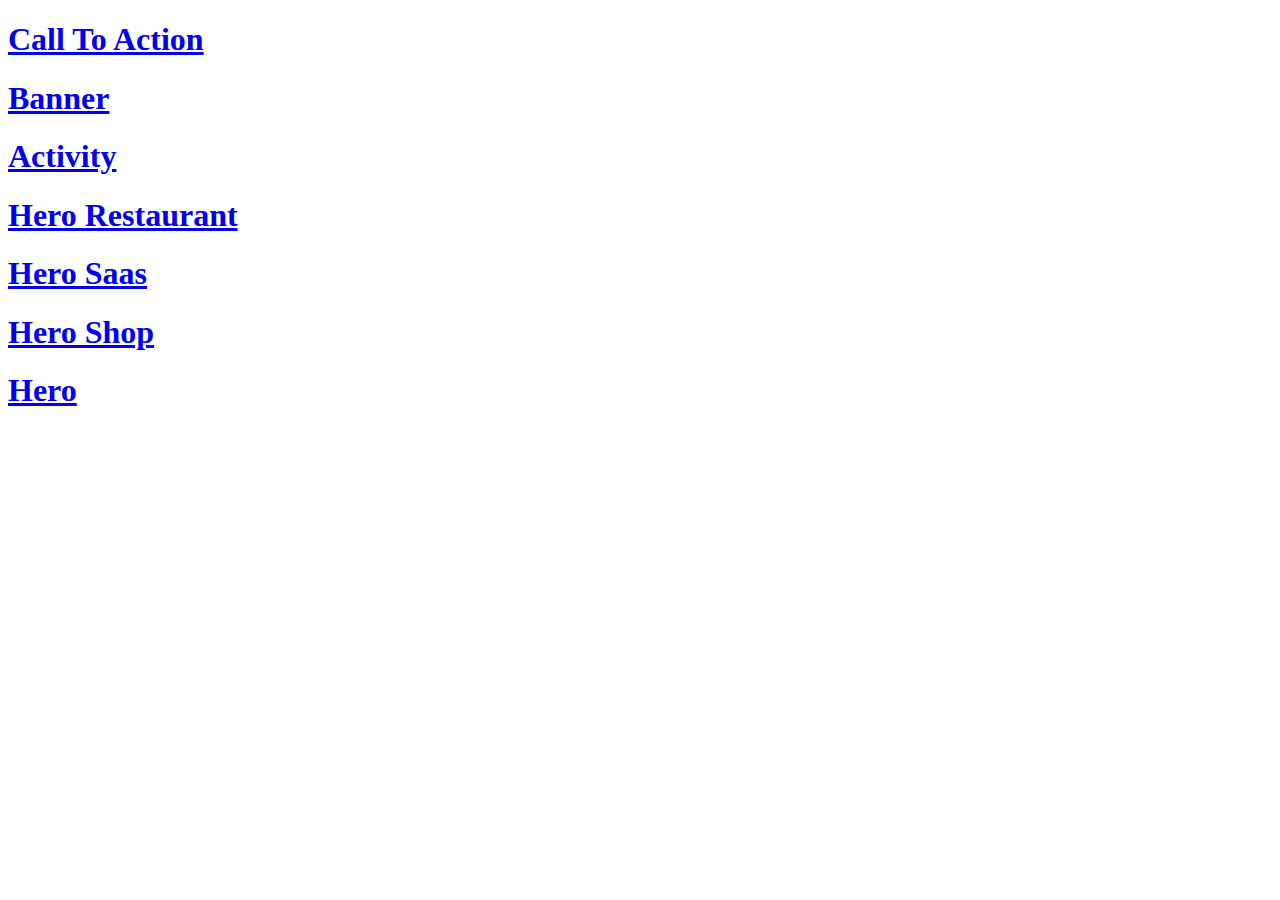
<file: index.html>
<!DOCTYPE html>
<html lang="en">
<head>
    <meta charset="UTF-8">
    <meta name="viewport" content="width=device-width, initial-scale=1.0">
    <title>ANASAYFA</title>
</head>
<body>
    <div class="callToAction">
        
        <a href="callToAction.html"><h1>Call To Action</h1></a>
    </div>
    <div class="banner">
        <a href="banner.html"><h1>Banner</h1></a>

    </div>
    <div class="activity">
        <a href="activity.html"><h1>Activity</h1></a>
    </div>
    <div class="heroRestaurant">
        <a href="hero-restaurant.html"><h1>Hero Restaurant</h1></a>
    </div>
    <div class="heroSaas">
        <a href="heroSaas.html"><h1>Hero Saas</h1></a>
    </div>
    <div class="heroShop">
        <a href="heroShop.html"><h1>Hero Shop</h1></a>
    </div>
    <div class="hero">
        <a href="hero.html"><h1>Hero</h1></a>
    </div>


    
</body>
</html>
</file>
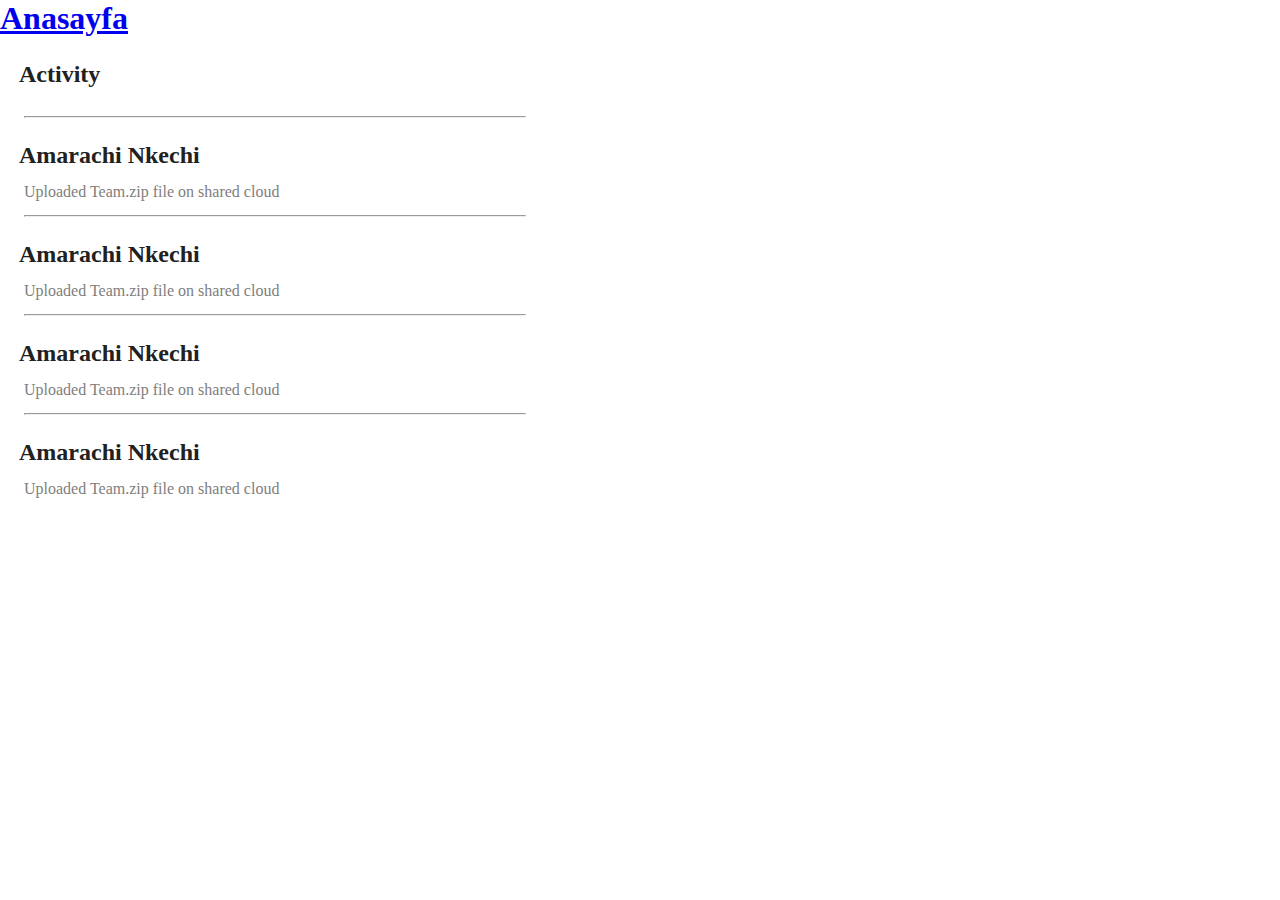
<file: activity.html>
<!DOCTYPE html>
<html lang="en">
<head>
    <meta charset="UTF-8">
    <meta name="viewport" content="width=device-width, initial-scale=1.0">
    <title>ACTİVİTY</title>
    <link rel="stylesheet" href="assets/css/aktivity.css">
</head>
<body>
    <a href="index.html"><h1>Anasayfa</h1></a>
    <div class="contanier">
        <div class="description">
            <h2>Activity</h2>
            <hr>
            <h2>Amarachi Nkechi</h2>
            <p>Uploaded Team.zip file on shared cloud</p>
            <hr>
            <h2>Amarachi Nkechi</h2>
            <p>Uploaded Team.zip file on shared cloud</p>
            <hr>
            <h2>Amarachi Nkechi</h2>
            <p>Uploaded Team.zip file on shared cloud</p>
            <hr>
            <h2>Amarachi Nkechi</h2>
            <p>Uploaded Team.zip file on shared cloud</p>
            
        </div>
    </div>
    
</body>
</html>
</file>
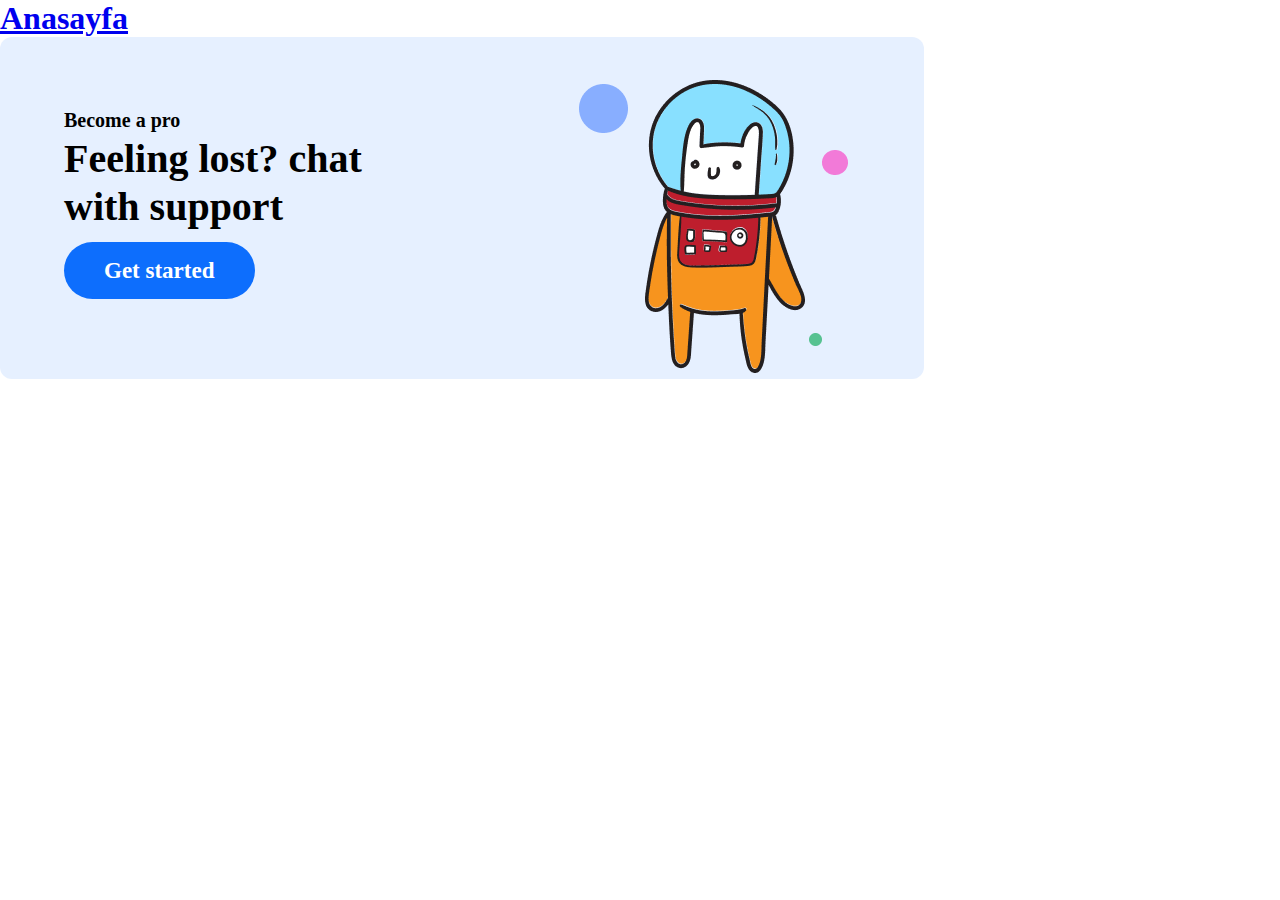
<file: banner.html>
<!DOCTYPE html>
<html lang="en">
<head>
    <meta charset="UTF-8">
    <meta name="viewport" content="width=device-width, initial-scale=1.0">
    <title>BANNER</title>
    <link rel="stylesheet" href="assets/css/banner.css">
</head>
<body>
    <a href="index.html"><h1>Anasayfa</h1></a>
    <div class="container">
        <div class="description">
            <h3>Become a pro</h3>
            <h1>Feeling lost? chat <br> with support</h1>
            <a href="#">Get started</a>
        </div>
    </div>
    
</body>
</html>
</file>
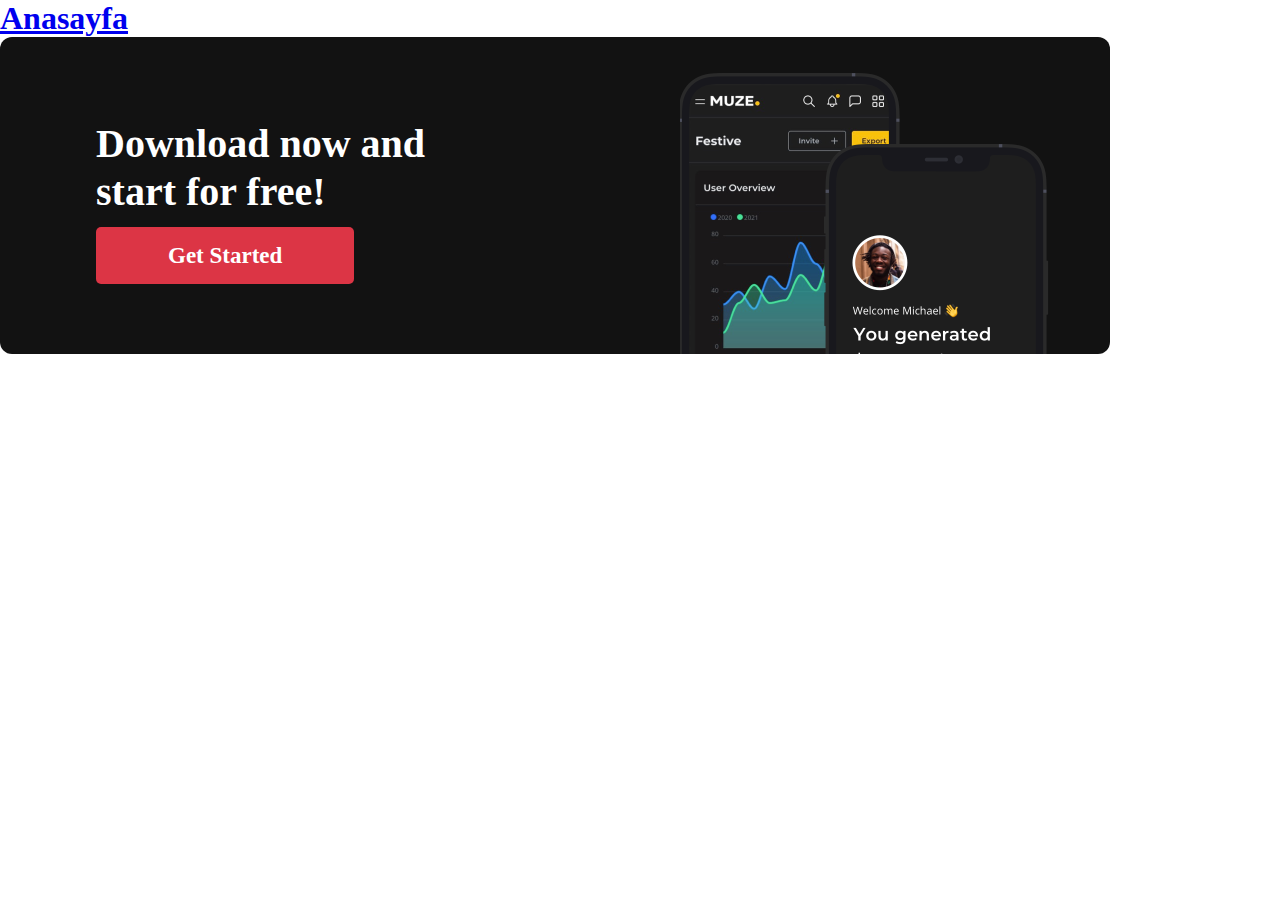
<file: callToAction.html>
<!DOCTYPE html>
<html lang="en">
<head>
    <meta charset="UTF-8">
    <meta name="viewport" content="width=device-width, initial-scale=1.0">
    <title>Document</title>
    <link rel="stylesheet" href="assets/css/callToAction.css">
</head>
<body>
    <a href="index.html"><h1>Anasayfa</h1></a>
    <div class="container">
        <div class="description">
            <h1>Download now and <br> start for free!</h1>
            <a href="#">Get Started </a>

        </div>

    </div>
</body>
</html>
</file>
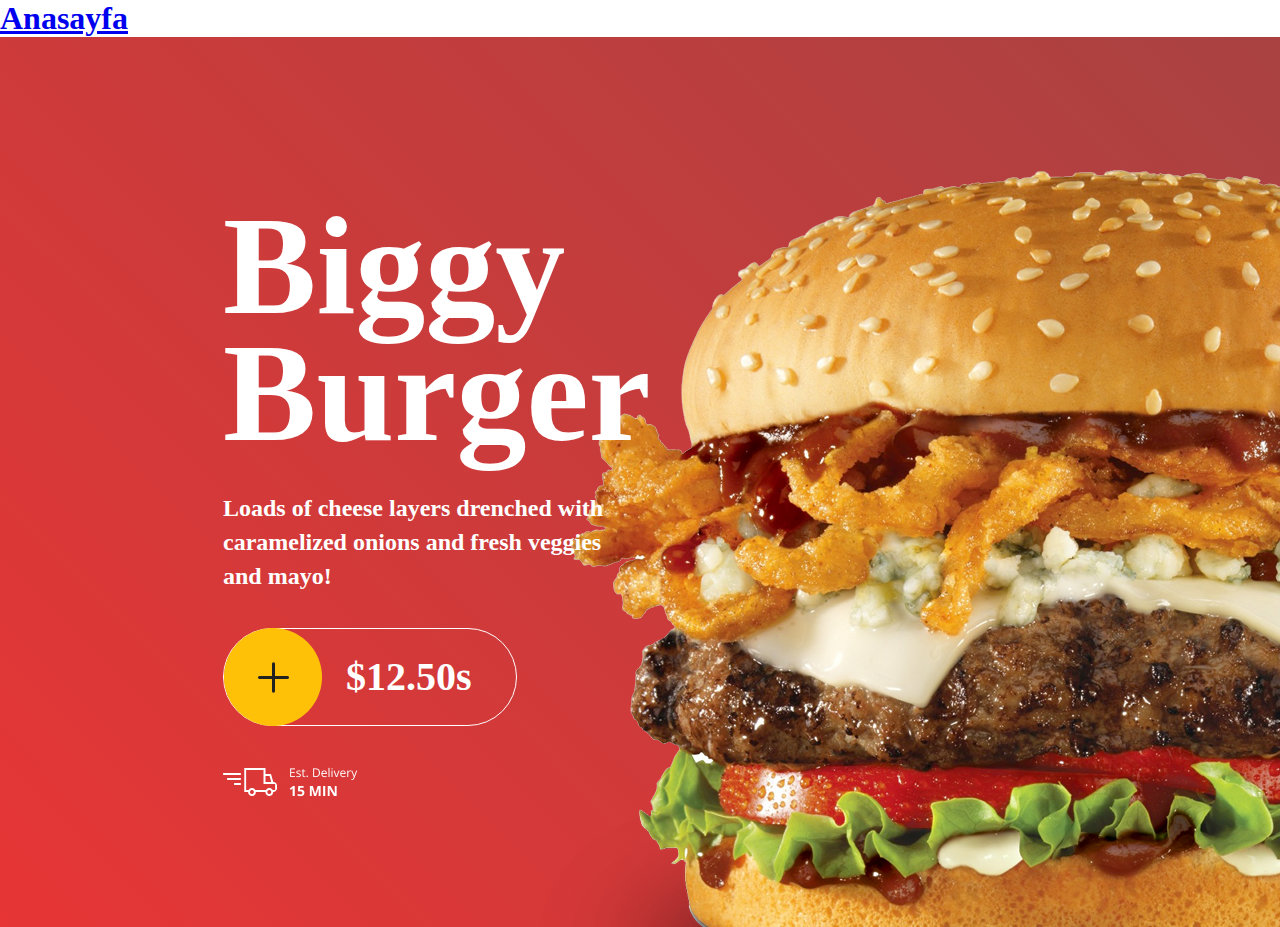
<file: hero-restaurant.html>
<!DOCTYPE html>
<html lang="en">
<head>
    <meta charset="UTF-8">
    <meta name="viewport" content="width=device-width, initial-scale=1.0">
    <title>hero-restaurant</title>
    <link rel="stylesheet" href="assets/css/hero-restaurant.css">
</head>
<body>
    <a href="index.html"><h1>Anasayfa</h1></a>
    <div class="background">
        <div class="container">
            <div class="description">
                <h1>Biggy <br> Burger</h1>
                <h5>Loads of cheese layers drenched with <br> caramelized onions and fresh veggies <br> and mayo!</h5>
                <a href="#" class="button">
                    <img src="assets/img/herobuton.png" alt="Icon" class="button-icon">
                    $12.50s
                  </a>
                  <div class="img">
                      <img src="assets/img/heroDelivery.png" alt="hızlogo">
                  </div>
        
            </div>
        </div>
    </div>
    
</body>
</html>
</file>
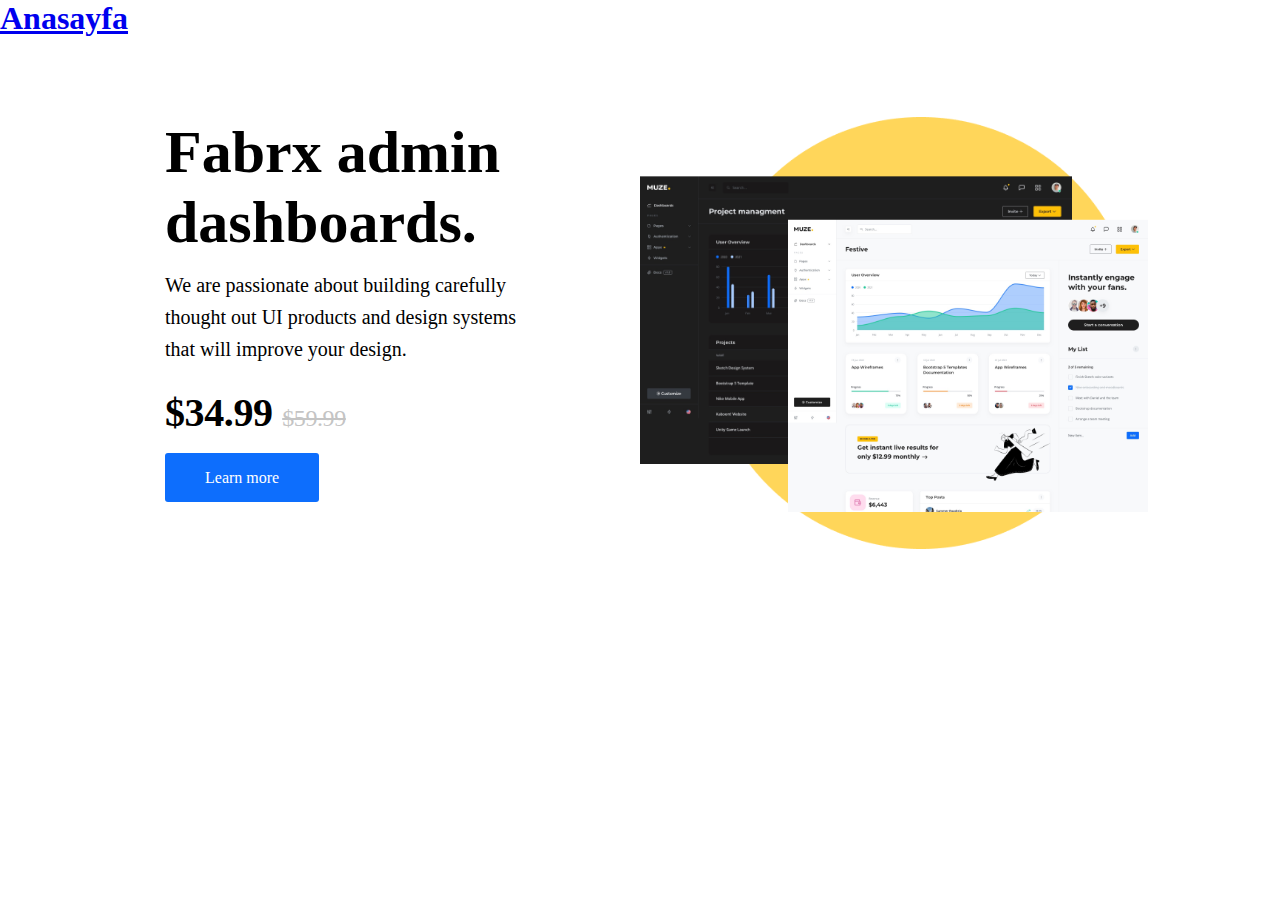
<file: hero.html>
<!DOCTYPE html>
<html lang="en">
<head>
    <meta charset="UTF-8">
    <meta name="viewport" content="width=device-width, initial-scale=1.0">
    <title>Hero</title>
    <link rel="stylesheet" href="assets/css/hero.css">
</head>
<body>
    <a href="index.html"><h1>Anasayfa</h1></a>
    <div class="container">
        <div class="background1">
            <div class="background2">
                <div class="description">
                    <h1>Fabrx admin <br> dashboards.</h1>
                    <h4>We are passionate about building carefully <br> thought out UI products and design systems <br> that will improve your design.</h4>
                    <p>$34.99 <span class="cizili-sayi">$59.99</span> </p>
                    <a href="#">Learn more</a>
                </div>
            </div>
        </div>
    </div>
    
</body>
</html>
</file>
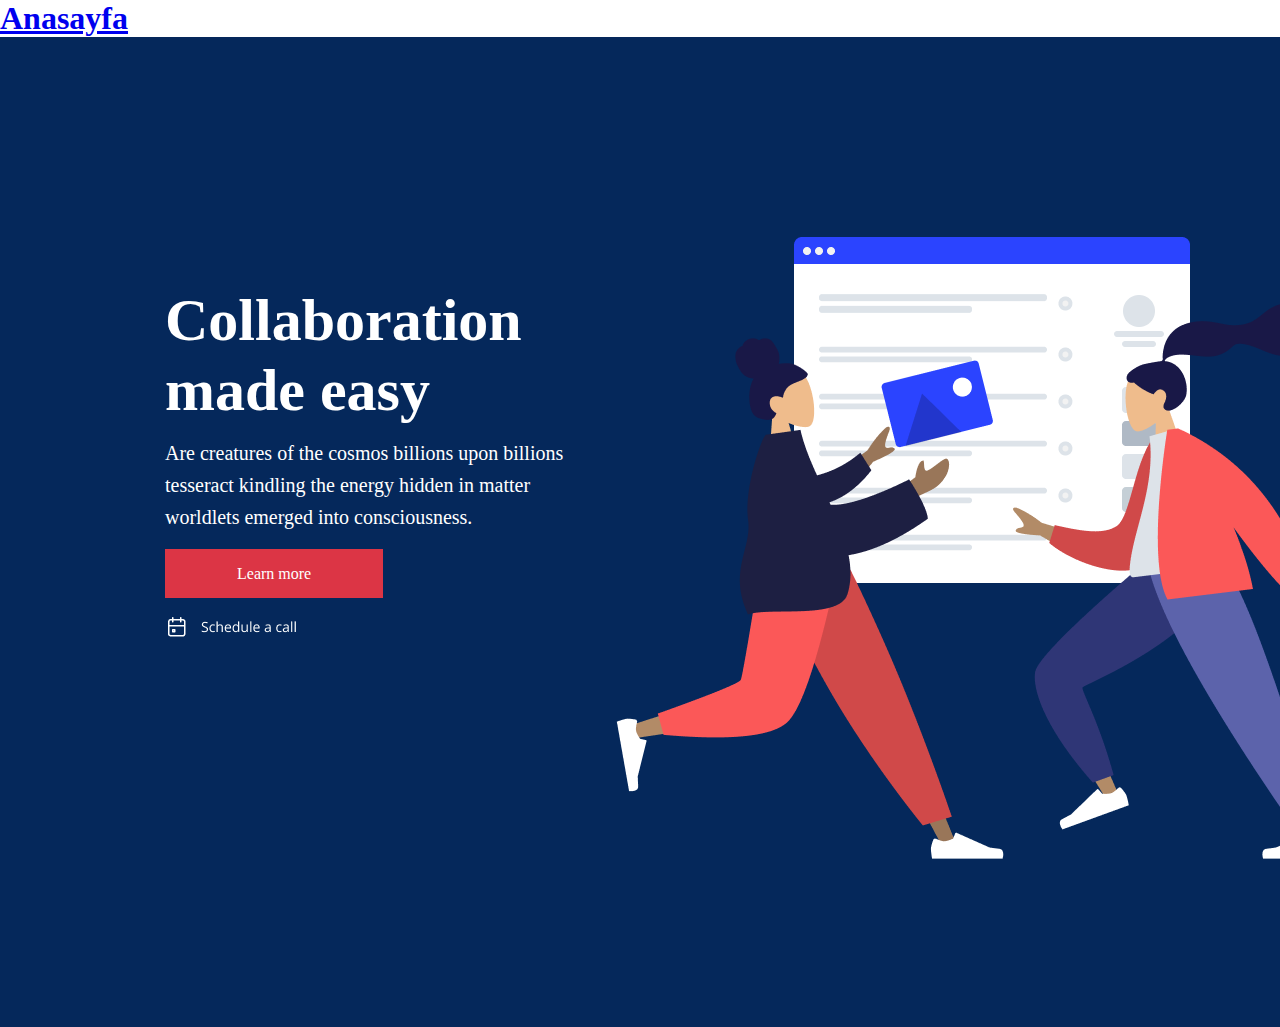
<file: heroSaas.html>
<!DOCTYPE html>
<html lang="en">
<head>
    <meta charset="UTF-8">
    <meta name="viewport" content="width=device-width, initial-scale=1.0">
    <title>hero saas</title>
    <link rel="stylesheet" href="assets/css/heroSaas.css">
</head>
<body>
    <a href="index.html"><h1>Anasayfa</h1></a>
    <div class="container">
        <div class="description">
            <h1>Collaboration <br> made easy</h1>
            <p>Are creatures of the cosmos billions upon billions <br> tesseract kindling the energy hidden in matter <br> worldlets emerged into consciousness.</p>
            <a href="#">Learn more</a>
            <div class="icon"><img src="assets/img/herosaaslogo.png" alt="icon"></div>
        </div>
    </div>
    
</body>
</html>
</file>
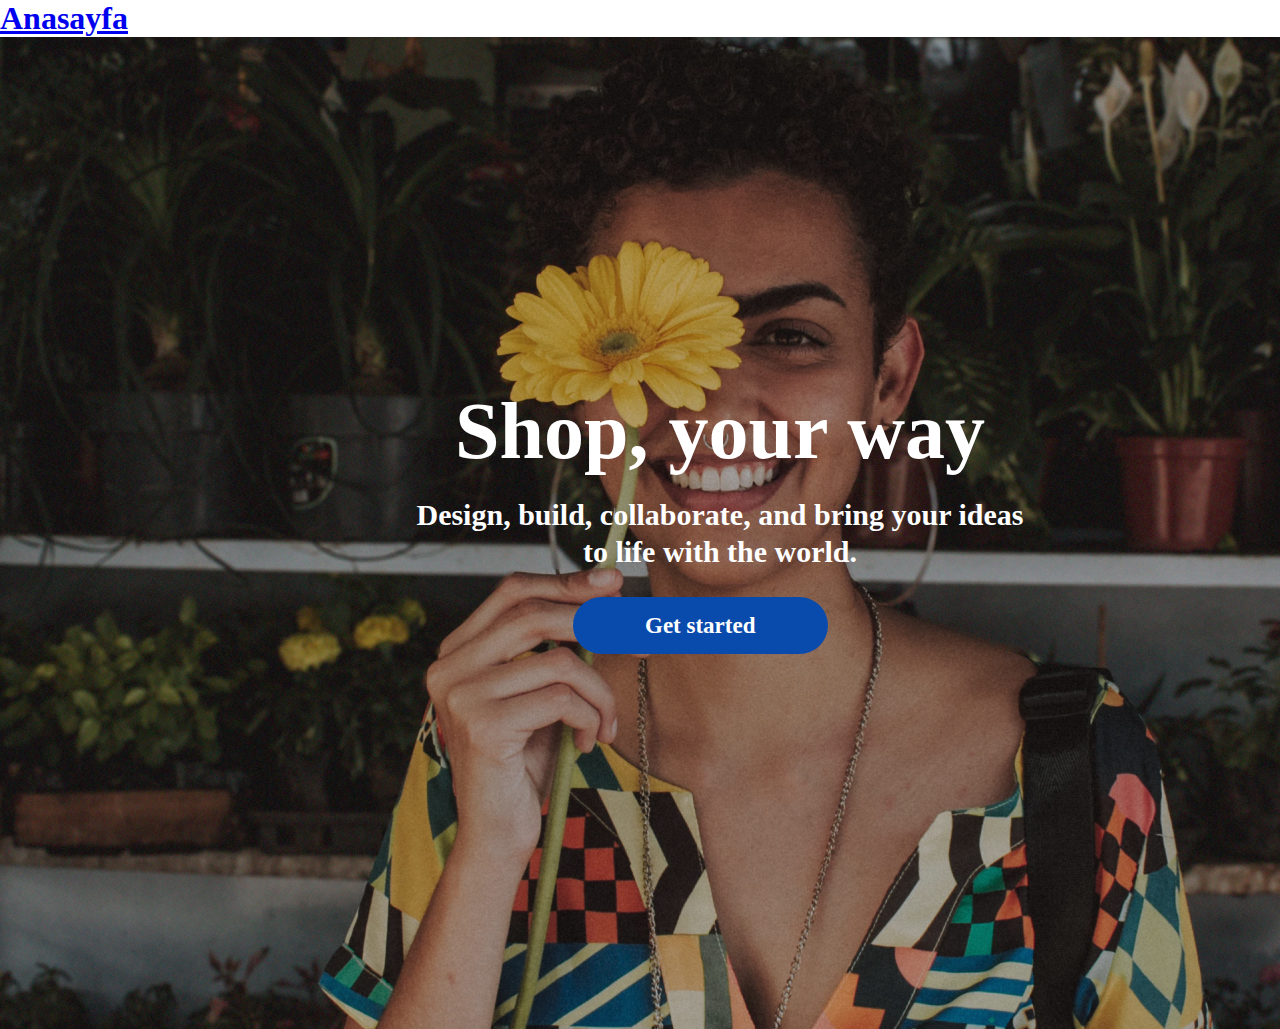
<file: heroShop.html>
<!DOCTYPE html>
<html lang="en">
<head>
    <meta charset="UTF-8">
    <meta name="viewport" content="width=device-width, initial-scale=1.0">
    <title>HERO SHOP</title>
    <link rel="stylesheet" href="assets/css/heroShop.css">
</head>
<body>
    <a href="index.html"><h1>Anasayfa</h1></a>
    <div class="container">
        <div class="description">
        <h1>Shop, your way</h1>
        <h3>Design, build, collaborate, and bring your ideas <br> to life with the world.</h3>
        <a href="#">Get started</a>
    </div>
    </div>
    
</body>
</html>
</file>
<file: assets/css/aktivity.css>
* {
    margin: 0;
    padding: 0;
    box-sizing: border-box;
    
}

.contanier{
width: 558px;
background-color:  #D8D8D800;
;
border-radius: 12px;
}

.description h2 {
    width: 550px;
    height: 65px;
    gap: 0px;
    opacity: 0px;
    padding: 24px 19px;
    color: #212121;
    ;
   

}
.description p {
    padding-left: 24px;
    color:  #807E7E;
    
}

.description hr {
    width: 502px;
    height: 1px;
    margin-top:  14px;
    margin-left:  24px;
    gap: 0px;
    opacity: 0px;
    background-color: #807E7E;;
    

            
}
</file>
<file: assets/css/banner.css>
*{
    margin: 0;
    padding: 0;
    box-sizing: border-box;
}

.container{
    width: 924px;
    border-radius: 12px;
    background-image: url('/assets/img/banner.png');
    background-repeat: no-repeat;
    background-position: 579px 43px;
    background-color:  #E6F0FF;

}

.description {
    padding-top: 68px;
    padding-left: 64px;
    padding-bottom: 92px;

}
.description h3 {
   
    font-size: 20px;
    font-weight: 600;
    line-height: 30px;
    text-align: left;

}


.description h1 {
  
    font-size: 40px;
    font-weight: 700;
    line-height: 48px;
    text-align: left;
    margin-bottom: 24px;

}


.description a {
    font-size: 23px;
    font-weight: 600;
    line-height: 32px;
    text-align: center;
    text-decoration: none;
    color:  #FFFFFF;
    padding:  16px 40px;
    background-color:  #0D6EFD;
    border-radius: 32px;
    
    
    

}
</file>
<file: assets/css/callToAction.css>
*{
    margin: 0;
    padding: 0;
    box-sizing: border-box;
}

.container{
    width: 1110px;
    background-color: #121212;
    background-image: url('/assets/img/Image.png');
    background-repeat: no-repeat; 
    background-position: 680px 36px;
    border-radius: 12px;
   
    padding-top: 83px;
    padding-left: 96px;
    padding-bottom: 82px;

}
.description h1 {
    color:  #FFFFFF;
    font-size: 40px;
    font-weight: 700;
    line-height: 48px;
    text-align: left;
    margin-bottom: 24px;
}
.description a {
   color: #FFFFFF;
    font-size: 23px;
    font-weight: 600;
    line-height: 32px;
    text-align: center;
    text-decoration: none;
    padding: 16px 72px;
    background-color: #DC3545;
    border-radius: 5px;
    
    
}
</file>
<file: assets/css/hero-restaurant.css>
* {
    margin: 0;
    padding: 0;
    box-sizing: border-box;
}
.background {
    width: 1440px;
    left: 1070px;
    background: linear-gradient(225deg, #A54343 0%, #E73535 100%);
}

.container { 
    width: 1440px;
    left: 1070px;
    background-image: url('/assets/img/arkaplanburger.png');
    background-repeat: no-repeat;
    background-position: 537px 133px;
}

.description {
    padding: 165px 223px;
}

.description h1 {
    color:  #FFFFFF;
    font-family: Montserrat;
    font-size: 140px;
    font-weight: 700;
    line-height: 127px;
    text-align: left;
    
    


}

.description h5 {
    color:  #FFFFFF;
    font-family: Montserrat;
    font-size: 24px;
    font-weight: 700;
    line-height: 34px;
    text-align: left;
    padding-top: 35px;
    margin-bottom: 35px;



}

.description a {
    width: 294px;
    height: 98px;
    color:  #FFFFFF;
    text-decoration: none;
    font-family: Montserrat;
    font-size: 40px;
    font-weight: 700;
    line-height: 48px;
    text-align: center;
    border: 1px solid #FFFFFF;
    border-radius: 100px 
    


}
.button {
    display: inline-flex; /* Resim ve yazıyı yan yana hizalamak için */
    align-items: center;  /* Dikey ortalama */
    text-decoration: none;
    border-radius: 5px;
    font-size: 16px;
  }
  
  .button-icon {
    width: 98px;  /* İkonun genişliği */
    height: 98px; /* İkonun yüksekliği */
    margin-right: 24px; /* Resim ile yazı arasındaki boşluk */
  }

  .img {
    width: 54px;
    height: 28px;
    padding-top: 32px;
    gap: 0px;
    opacity: 0px;

  }
</file>
<file: assets/css/hero.css>
* {
    margin: 0;
    padding: 0;
    box-sizing: border-box;
}

.container {
    width: 1440px;
    background-image: url(/assets/img/Ovalhero.png);
    background-size: 30%;
    background-repeat: no-repeat; 
    background-position: 705px 80px;
    
}

.background1{
    background-image: url(/assets/img/herosiyah2.png);
    background-repeat: no-repeat; 
    background-position: 640px 139.33px;
    background-size: 30%;
    border-radius: 20px;


}
.background2 {
    background-image: url(/assets/img/herobeyaz2.png);
    border-radius: 20px;
    background-repeat: no-repeat;
    background-position: 788px 182px;
    background-size: 25%;
}

.description {
    padding-top: 80px;
    padding-left: 165px;
    padding-bottom: 80px;
}

.description h1 {
    font-family: Montserrat;
    font-size: 60px;
    font-weight: 700;
    line-height: 70px;
    text-align: left;
    text-decoration-skip-ink: none;
    padding-bottom: 12px;

}

.description h4 {

    font-family: Open Sans;
    font-size: 20px;
    font-weight: 400;
    line-height: 32px;
    text-align: left;
    text-decoration-skip-ink: none;
    padding-bottom: 24px;

}
.description p {
    padding-bottom: 32px;
    font-family: Montserrat;
    font-size: 40px;
    font-weight: 700;
    line-height: 48px;
    letter-spacing: -0.4000000059604645px;
    text-align: left;
    text-underline-position: from-font;
    text-decoration-skip-ink: none;

}
.cizili-sayi{
    font-family: Montserrat;
    color:  rgba(196, 196, 196, 1);
    font-size: 24px;
    font-weight: 400;
    line-height: 34px;
    text-align: left;
    text-decoration-line: line-through;
    text-underline-position: from-font;
    text-decoration-skip-ink: none;

}

.description a {
    color:  rgba(255, 255, 255, 1);
    background-color: rgba(13, 110, 253, 1);
    width: Hug (281px)px;
    height: Hug (64px)px;
    padding: 16px 40px 16px 40px;
    gap: 16px;
    border-radius: 3px;
    text-decoration: none;
    
    
}
</file>
<file: assets/css/heroSaas.css>
* {
    margin: 0;
    padding: 0;
    box-sizing: border-box;
}

.container {
    width: 1440px;
    background-color: #05285B;
    background-image: url(/assets/img/hero-saas.png);
    background-repeat: no-repeat; 
    background-position: 615.63px 200px
}

.description {
    padding-top: 248px;
    padding-left: 165px;
    padding-bottom: 384px;
}

.description h1 {
    color:  rgba(255, 255, 255, 1);
    font-size: 60px;
    font-weight: 700;
    line-height: 70px;
    text-align: left;
    margin-bottom: 12px;


}

.description p {
    color:  rgba(255, 255, 255, 1);
    font-size: 20px;
    font-weight: 400;
    line-height: 32px;
    text-align: left;
    margin-bottom: 32px;


}

.description a {
    color:  rgba(255, 255, 255, 1);
    background-color: rgba(220, 53, 69, 1);
    width: Hug (281px)px;
    height: Hug (64px)px;
    padding: 16px 72px 16px 72px;
    gap: 16px;
    text-decoration: none;

}
.icon {
    margin-top: 32px;

}
</file>
<file: assets/css/heroShop.css>
* {
    margin: 0;
    padding: 0;
    box-sizing: border-box;
}

.container {
    width: 1440px;
    background-image: url(/assets/img/Sharp.png);
    background-repeat: no-repeat; 

}

.description {
    padding-top: 354px;
    padding-bottom: 387px;
}
.description h1 {
    color: rgba(255, 255, 255, 1);
    font-family: Montserrat;
    font-size: 80px;
    font-weight: 700;
    line-height: 81px;
    text-align: center;
    margin-bottom: 24px;
}

.description h3 {
    color: rgba(255, 255, 255, 1);
    font-family: Montserrat;
    font-size: 30px;
    font-weight: 600;
    line-height: 37px;
    text-align: center;
    margin-bottom: 40px;
    
    
}
.description a {
    color: #FFFFFF;
    font-size: 23px;
    font-weight: 600;
    line-height: 32px;
    text-align: center;
    text-decoration: none;
    padding: 16px 72px;
    background-color: rgba(9, 75, 172, 1);
    border-radius: 32px;
    margin-top: 589px;
    margin-left: 573px
    
}
</file>
